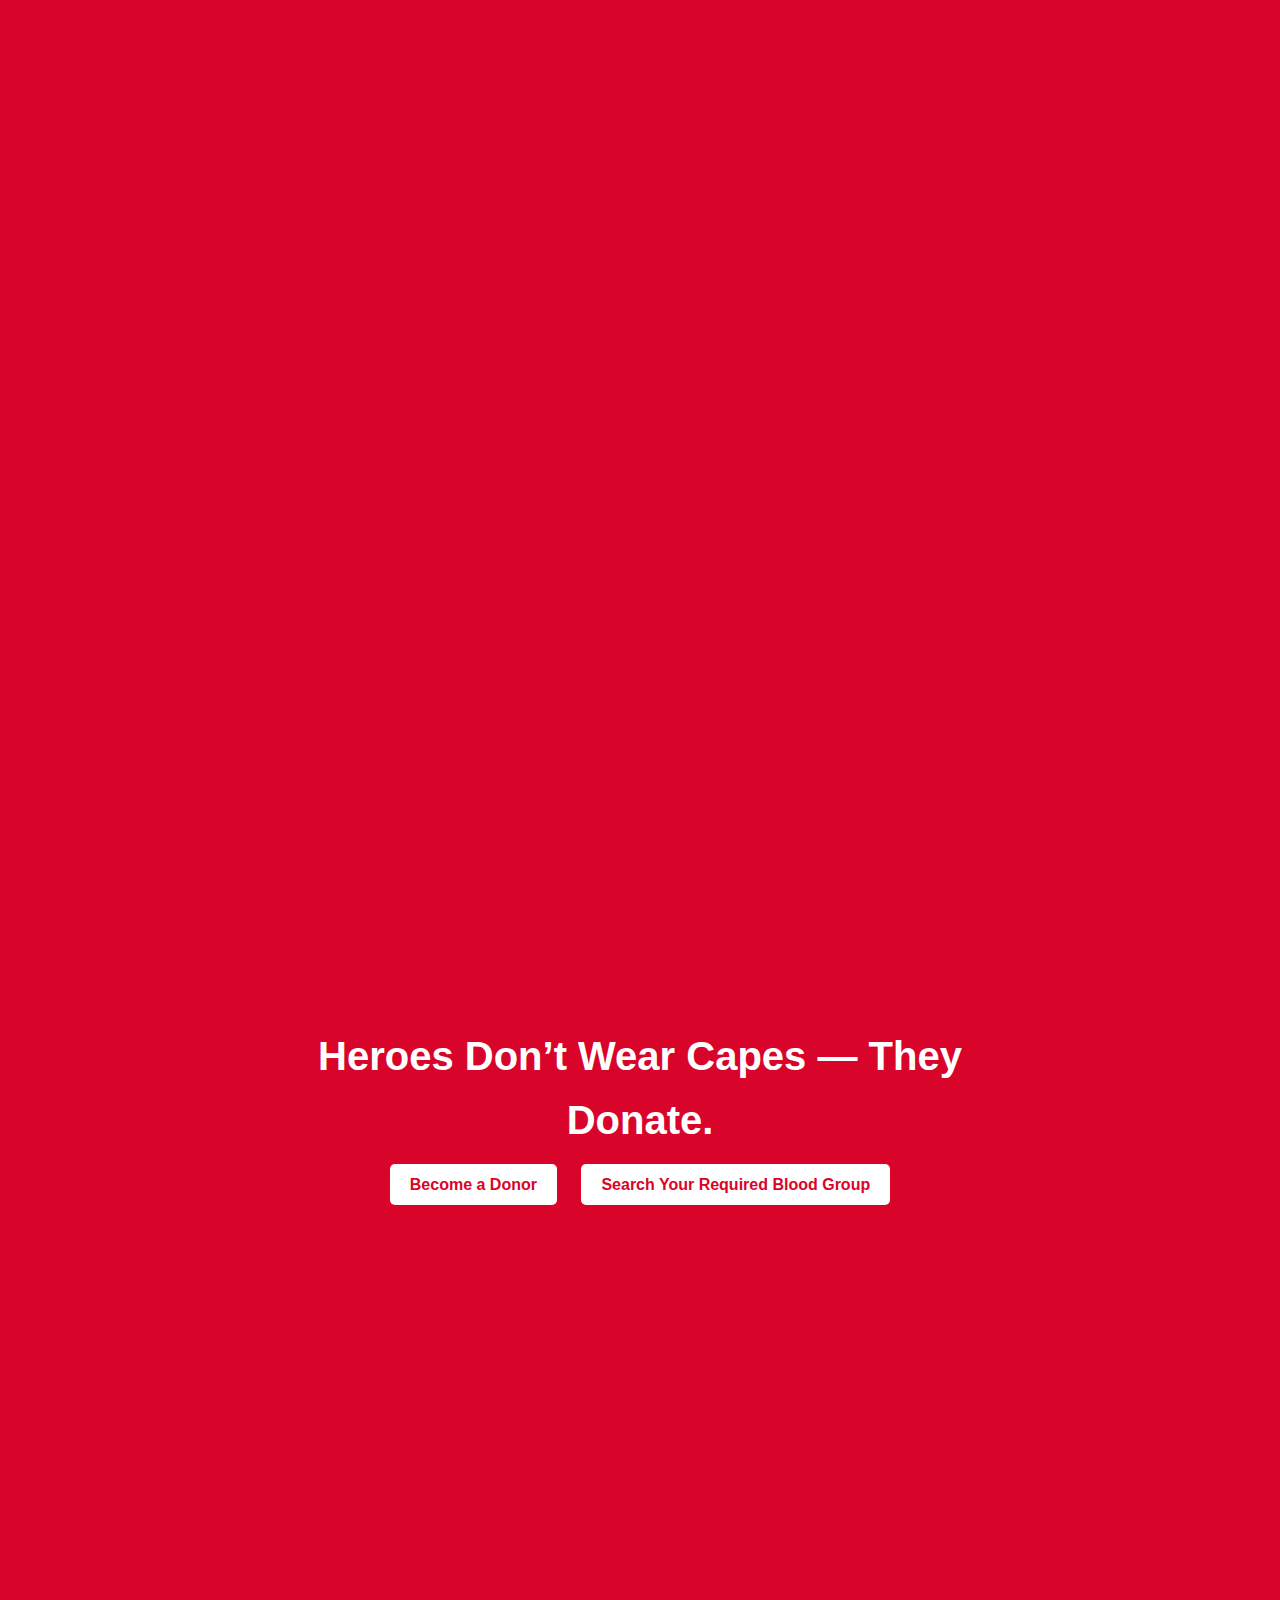
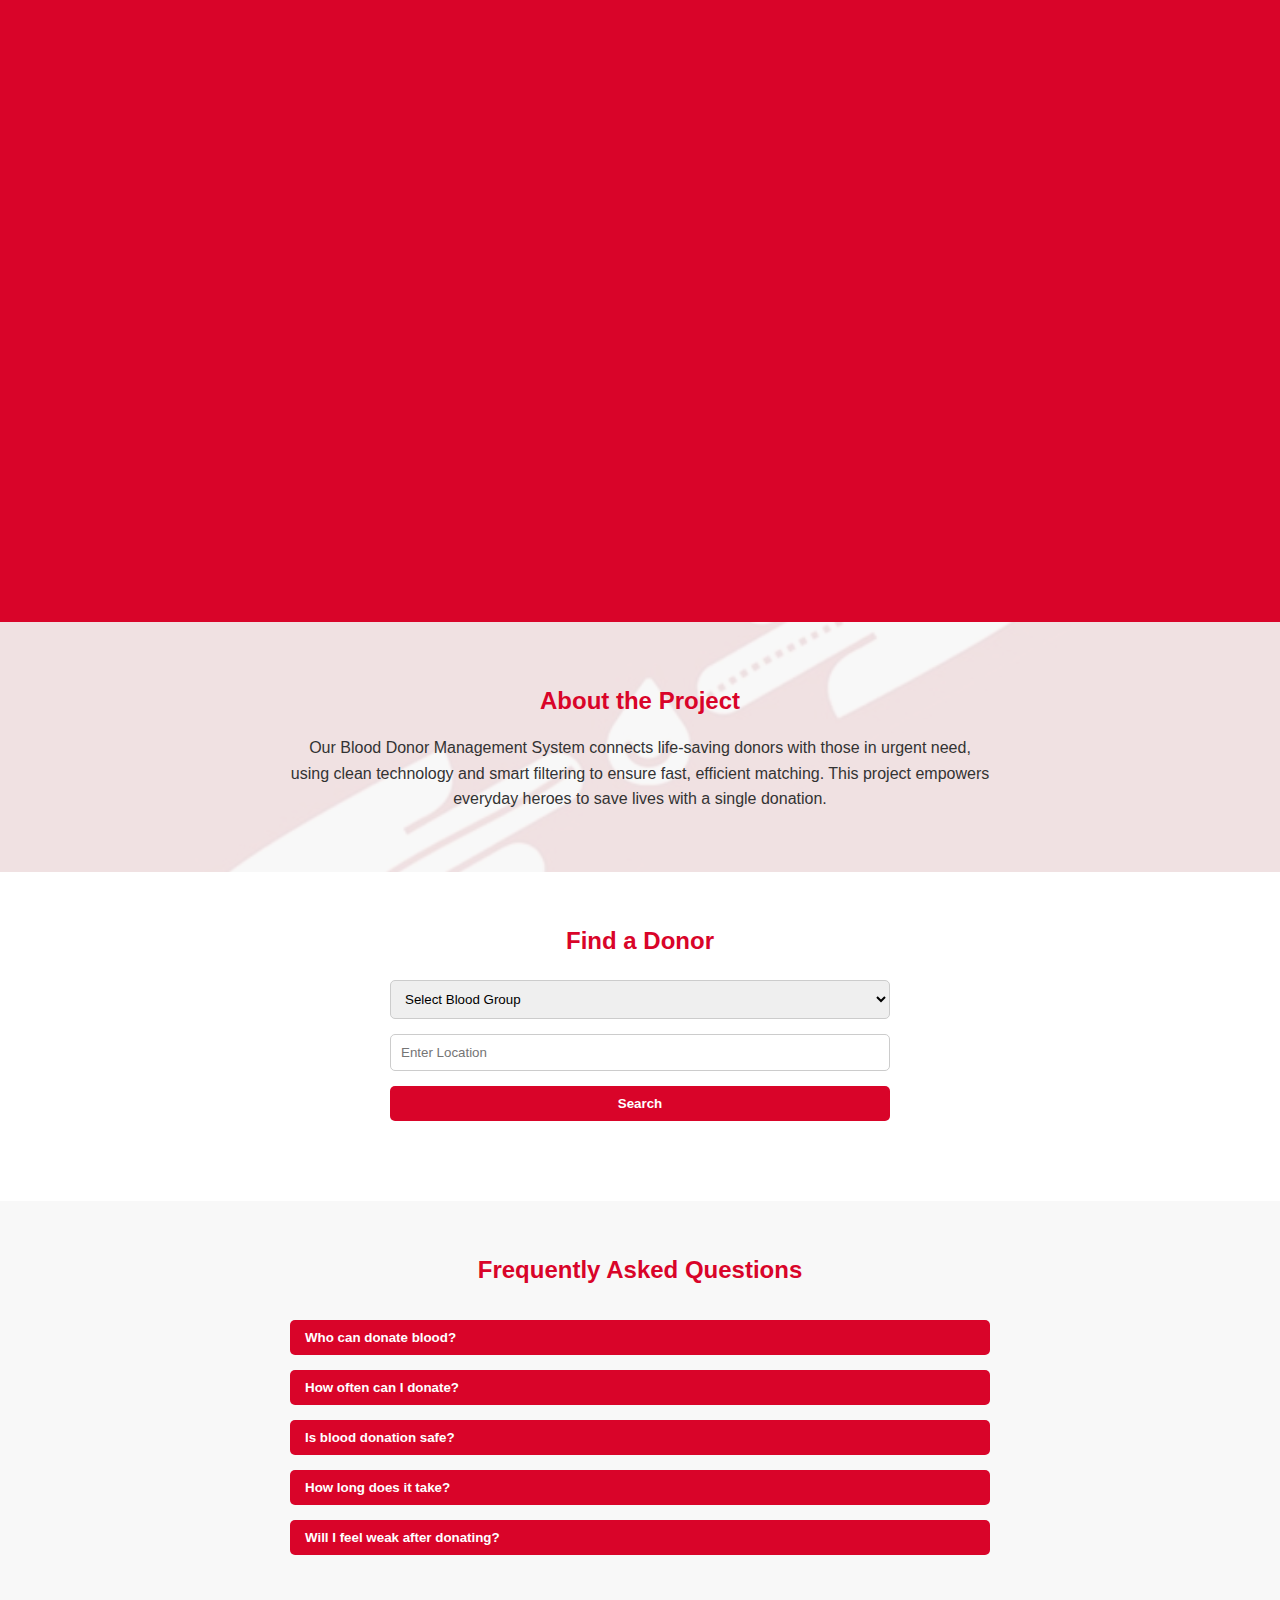
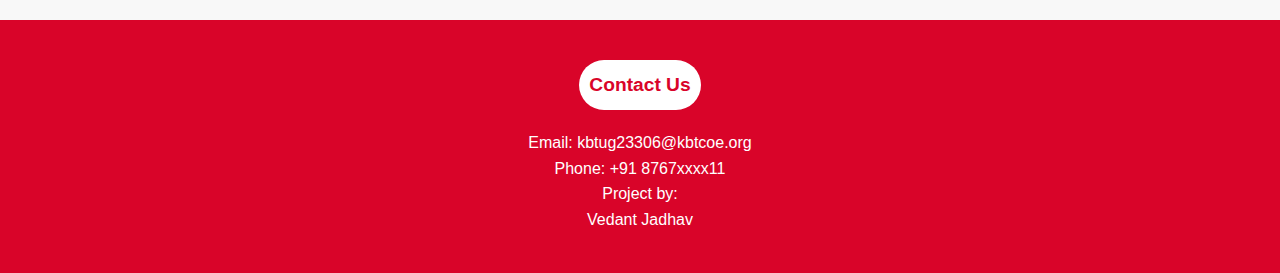
<file: index.html>
<!DOCTYPE html>
<html lang="en">
<head>
  <meta charset="UTF-8" />
  <meta name="viewport" content="width=device-width, initial-scale=1.0" />
  <title>Blood Donor Management</title>
  <link rel="stylesheet" href="css/index.css" />
</head>
<body>

  <!-- Hero Section -->
  <section class="hero">
    <h1>Heroes Don’t Wear Capes — They Donate.</h1>
    <div class="hero-buttons">
      <a href="register.html" class="btn">Become a Donor</a>
      <a href="#search" class="btn">Search Your Required Blood Group</a>
    </div>
  </section>

  <!-- About the Project -->
  <section class="about">
    <div class="about-content">
      <h2>About the Project</h2>
      <p>
        Our Blood Donor Management System connects life-saving donors with those in urgent need, using clean technology and smart filtering to ensure fast, efficient matching. This project empowers everyday heroes to save lives with a single donation.
      </p>
    </div>
    <div class="about-bg-image"></div>
  </section>

  <!-- Donor Search Section -->
  <section id="search" class="search-section">
    <h2>Find a Donor</h2>
    <form id="searchForm">
      <select name="bloodGroup" required>
        <option value="">Select Blood Group</option>
        <option value="A+">A+</option>
        <option value="A-">A-</option>
        <option value="B+">B+</option>
        <option value="B-">B-</option>
        <option value="O+">O+</option>
        <option value="O-">O-</option>
        <option value="AB+">AB+</option>
        <option value="AB-">AB-</option>
      </select>
      <input type="text" name="location" placeholder="Enter Location" required />
      <button type="submit">Search</button>
    </form>
    <div id="searchResults"></div>
  </section>

  <!-- FAQs Section -->
  <section class="faqs">
    <h2>Frequently Asked Questions</h2>
    <div class="faq">
      <button class="faq-question">Who can donate blood?</button>
      <div class="faq-answer">Anyone between 18–65 years, in good health, can donate.</div>
    </div>
    <div class="faq">
      <button class="faq-question">How often can I donate?</button>
      <div class="faq-answer">Every 3 months for males, every 4 months for females.</div>
    </div>
    <div class="faq">
      <button class="faq-question">Is blood donation safe?</button>
      <div class="faq-answer">Yes, all equipment is sterile and used only once.</div>
    </div>
    <div class="faq">
      <button class="faq-question">How long does it take?</button>
      <div class="faq-answer">The donation process takes about 15–20 minutes.</div>
    </div>
    <div class="faq">
      <button class="faq-question">Will I feel weak after donating?</button>
      <div class="faq-answer">Most donors feel fine. Rest and hydrate well post-donation.</div>
    </div>
  </section>

  <!-- Contact + Footer Section -->
  <footer class="footer">
    <div class="ribbon">Contact Us</div>
    <p>Email: kbtug23306@kbtcoe.org</p>
    <p>Phone: +91 8767xxxx11</p>
    <p>Project by:
      <br>Vedant Jadhav
    </p>
  </footer>

  <script src="js/index.js"></script>
</body>
</html>
</file>
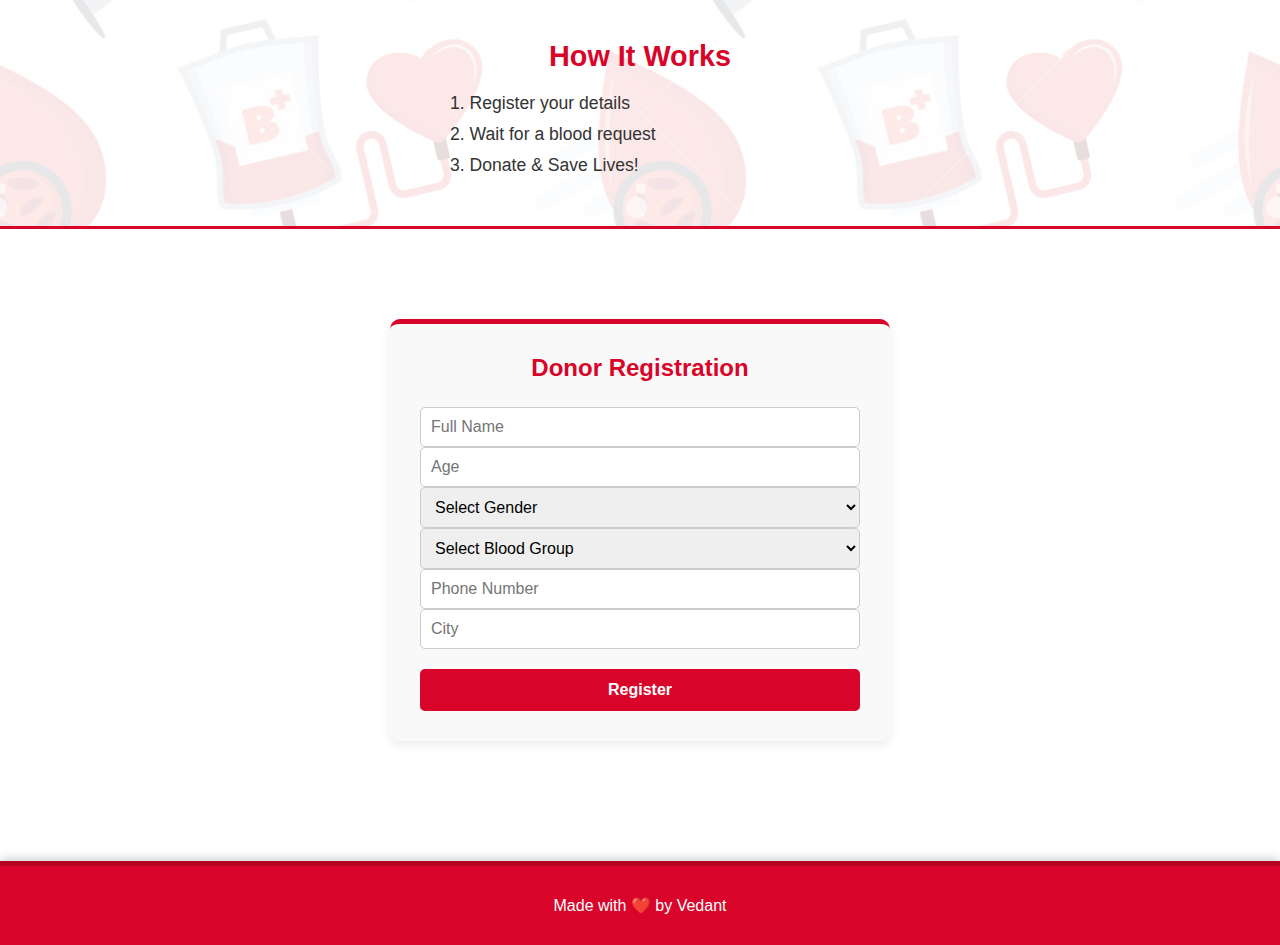
<file: register.html>
<!DOCTYPE html>
<html lang="en">
<head>
  <meta charset="UTF-8" />
  <meta name="viewport" content="width=device-width, initial-scale=1.0" />
  <title>Register as Donor</title>
  <link rel="stylesheet" href="css/register.css" />
</head>
<body>

  <!-- How it Works Section -->
  <section class="how-it-works">
    <h2>How It Works</h2>
    <ol>
      <li>Register your details</li>
      <li>Wait for a blood request</li>
      <li>Donate & Save Lives!</li>
    </ol>
  </section>

  <!-- Registration Form -->
  <section class="registration-container">
    <section class="registration-form">
      <h2>Donor Registration</h2>
      <form id="donorForm">
        <input type="text" name="name" placeholder="Full Name" required />
        <input type="number" name="age" placeholder="Age" required />
        
        <select name="gender" required>
          <option value="">Select Gender</option>
          <option value="Male">Male</option>
          <option value="Female">Female</option>
          <option value="Other">Other</option>
        </select>

        <select name="bloodGroup" required>
          <option value="">Select Blood Group</option>
          <option value="A+">A+</option>
          <option value="A-">A-</option>
          <option value="B+">B+</option>
          <option value="B-">B-</option>
          <option value="O+">O+</option>
          <option value="O-">O-</option>
          <option value="AB+">AB+</option>
          <option value="AB-">AB-</option>
        </select>

        <input type="tel" name="contact" placeholder="Phone Number" required />
        <input type="text" name="city" placeholder="City" required />
        
        <button type="submit">Register</button>
      </form>
    </section>
  </section>

  <!-- ✅ Footer moved OUTSIDE registration-container -->
  <footer>
    <p>Made with ❤️ by Vedant</p>
  </footer>

  <script src="js/register.js"></script>
</body>
</html>
</file>
<file: css/index.css>
/* Reset + Base styles */
* {
  margin: 0;
  padding: 0;
  box-sizing: border-box;
}

body {
  font-family: 'Segoe UI', Tahoma, Geneva, Verdana, sans-serif;
  line-height: 1.6;
  background-color: #fff;
  color: #333;
}

/* Hero Section */
.hero {
  background-color: #d90429;
  color: white;
  padding: 80% 20%;
  text-align: center;
}

.hero h1 {
  font-size: 2.5rem;
  margin-bottom: 20px;
}

.hero-buttons .btn {
  background-color: white;
  color: #d90429;
  border: none;
  padding: 12px 20px;
  margin: 10px;
  text-decoration: none;
  font-weight: bold;
  border-radius: 5px;
  transition: background 0.3s ease;
}

.hero-buttons .btn:hover {
  background-color: #ffccd5;
}

/* About Section */
.about {
  position: relative;
  padding: 60px 20px;
  text-align: center;
  background-color: #f8f8f8;
}

.about-content {
  position: relative;
  z-index: 2;
}

.about h2 {
  color: #d90429;
  margin-bottom: 15px;
}

.about p {
  max-width: 700px;
  margin: 0 auto;
}

.about-bg-image {
  background: url('../images/donation-bg.jpg') center center / cover no-repeat;
  position: absolute;
  top: 0; left: 0; right: 0; bottom: 0;
  opacity: 0.1;
  z-index: 1;
}

/* Search Section */
.search-section {
  padding: 50px 20px;
  background-color: #fff;
  text-align: center;
}

.search-section h2 {
  color: #d90429;
  margin-bottom: 20px;
}

#searchForm {
  display: flex;
  flex-direction: column;
  align-items: center;
  gap: 15px;
  max-width: 500px;
  margin: 0 auto;
}

#searchForm select,
#searchForm input,
#searchForm button {
  padding: 10px;
  width: 100%;
  border: 1px solid #ccc;
  border-radius: 5px;
}

#searchForm button {
  background-color: #d90429;
  color: white;
  border: none;
  font-weight: bold;
  cursor: pointer;
}

#searchForm button:hover {
  background-color: #a0031f;
}

#searchResults {
  margin-top: 30px;
  display: flex;
  flex-direction: column;
  gap: 15px;
  align-items: center;
}

/* ✅ Donor Card Styles */
.donor-card {
  background-color: #fff7f7;
  border: 2px solid #d90429;
  padding: 20px;
  width: 90%;
  max-width: 400px;
  border-radius: 10px;
  box-shadow: 0 2px 10px rgba(217, 4, 41, 0.1);
  text-align: left;
  transition: transform 0.2s ease, box-shadow 0.2s ease;
}

.donor-card:hover {
  transform: translateY(-4px);
  box-shadow: 0 4px 16px rgba(217, 4, 41, 0.2);
}

.donor-card p {
  margin-bottom: 10px;
  color: #333;
}

.donor-card strong {
  color: #d90429;
}

/* FAQ Section */
.faqs {
  padding: 50px 20px;
  background-color: #f8f8f8;
}

.faqs h2 {
  color: #d90429;
  text-align: center;
  margin-bottom: 30px;
}

.faq {
  max-width: 700px;
  margin: 0 auto 15px;
}

.faq-question {
  width: 100%;
  text-align: left;
  background-color: #d90429;
  color: white;
  padding: 10px 15px;
  border: none;
  border-radius: 5px;
  cursor: pointer;
  font-weight: bold;
}

.faq-answer {
  display: none;
  background-color: #fff;
  padding: 10px 15px;
  border: 1px solid #d90429;
  border-top: none;
  border-radius: 0 0 5px 5px;
}

/* Footer */
.footer {
  background-color: #d90429;
  color: white;
  text-align: center;
  padding: 40px 20px;
}

.footer .ribbon {
  background-color: white;
  color: #d90429;
  padding: 10px;
  font-size: 1.2rem;
  font-weight: bold;
  border-radius: 50px;
  display: inline-block;
  margin-bottom: 20px;
}
</file>
<file: css/register.css>
/* Reset & Base */
* {
  margin: 0;
  padding: 0;
  box-sizing: border-box;
}

body {
  font-family: 'Segoe UI', Tahoma, Geneva, Verdana, sans-serif;
  background-color: #ffffff;
  color: #333;
  display: flex;
  flex-direction: column;
  min-height: 100vh;
}

/* Header */
header {
  background-color: #d90429;
  color: white;
  padding: 30px 20px;
  text-align: center;
}

header h1 {
  font-size: 2.2rem;
}

/* Registration Form Section */

.registration-container {
  flex: 1;
  display: flex;
  justify-content: center;
  align-items: flex-start; /* previously: center */
  padding: 60px 20px; /* increase top padding to push it lower */
  margin-top: 20px; /* optional extra push */
}


.registration-form {
  background-color: #f9f9f9;
  width: 100%;
  max-width: 500px;
  padding: 30px;
  border-radius: 10px;
  border-top: 5px solid #d90429;
  margin-top: 10px;
  box-shadow: 0 4px 12px rgba(0, 0, 0, 0.08);
}

.registration-form h2 {
  color: #d90429;
  margin-bottom: 25px;
  text-align: center;
  font-size: 1.5rem;
}

.registration-form label {
  font-weight: 600;
  display: block;
  margin-bottom: 5px;
  margin-top: 15px;
}

.registration-form input,
.registration-form select {
  width: 100%;
  padding: 10px;
  border-radius: 5px;
  border: 1px solid #ccc;
  font-size: 1rem;
}

.registration-form button {
  width: 100%;
  background-color: #d90429;
  color: white;
  padding: 12px;
  margin-top: 20px;
  border: none;
  border-radius: 5px;
  font-weight: bold;
  font-size: 1rem;
  cursor: pointer;
  transition: background-color 0.3s ease;
}

.registration-form button:hover {
  background-color: #a0031f;
}

/* Footer */


footer {
  background-color: #d90429;
  color: white;
  text-align: center;
  padding: 30px 20px;
  font-size: 1rem;
  font-weight: 500;
  width: 100%;
  margin-top: 60px;
  position: relative;
  z-index: 1;
  box-shadow: 0 -2px 10px rgba(0, 0, 0, 0.2);
  border-top: 5px solid #b40320;
}


/* How It Works Section */

.how-it-works {
  padding: 40px 20px;
  background: linear-gradient(rgba(255, 255, 255, 0.85), rgba(255, 255, 255, 0.85)), 
              url('../images/how-it-works.png'); /* <-- Adjust path if needed */
  background-size: cover;
  background-position: center;
  border-bottom: 3px solid #d90429;
  text-align: center;
}


.how-it-works h2 {
  font-size: 1.8rem;
  color: #d90429;
  margin-bottom: 20px;
}

.how-it-works ol {
  list-style-position: inside;
  padding: 0;
  margin: 0 auto;
  max-width: 400px;
  text-align: left;
  font-size: 1.1rem;
  color: #333;
}

.how-it-works li {
  margin-bottom: 10px;
  padding-left: 10px;
}
</file>
